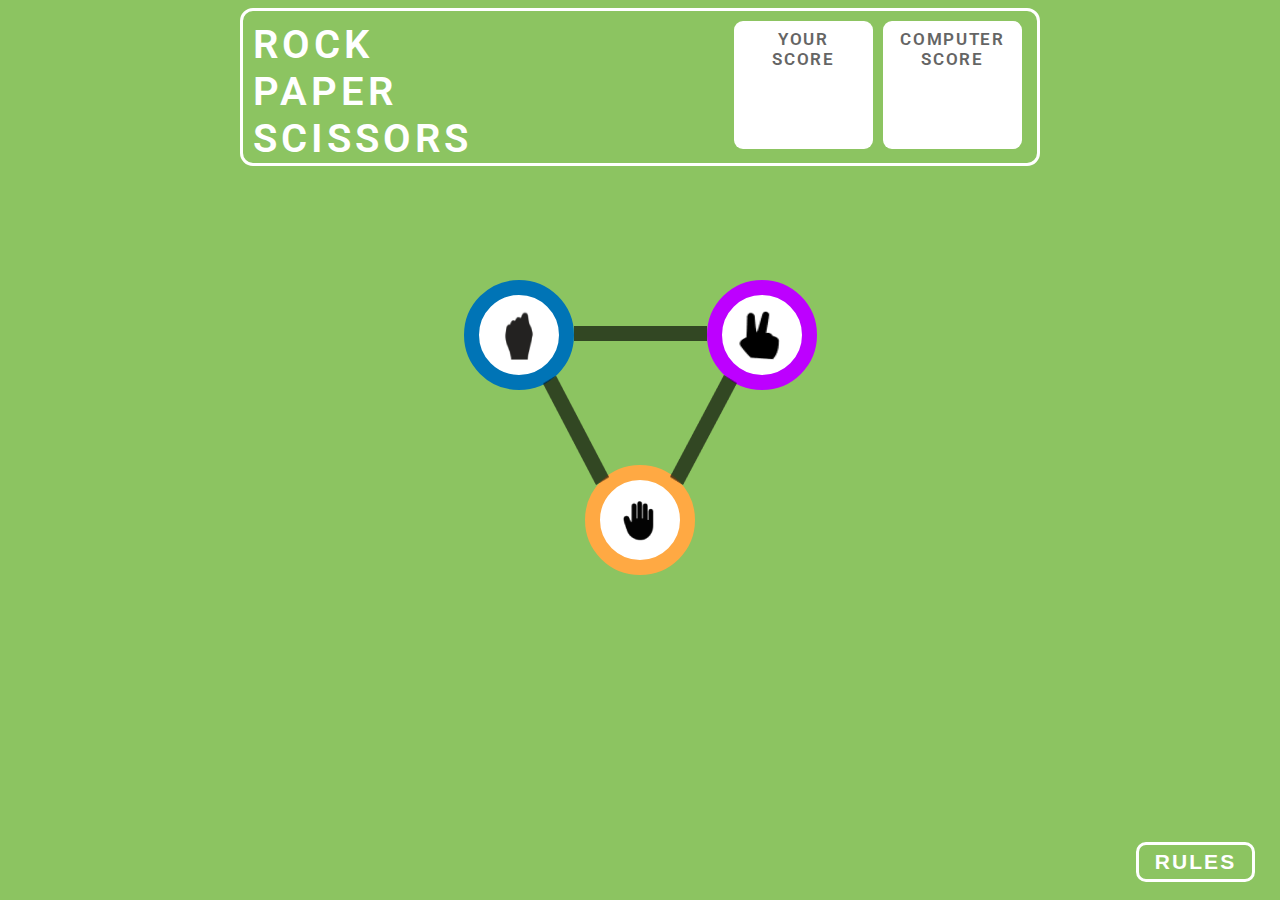
<file: index.html>
<!DOCTYPE html>
<html lang="en">
  <head>
    <meta charset="UTF-8" />
    <meta http-equiv="X-UA-Compatible" content="IE=edge" />
    <meta name="viewport" content="width=device-width, initial-scale=1.0" />
    <title>Rock_Paper_Scissors</title>
    <link rel="preconnect" href="https://fonts.googleapis.com" />
    <link rel="preconnect" href="https://fonts.gstatic.com" crossorigin />
    <link
      href="https://fonts.googleapis.com/css2?family=Inter&family=Roboto&display=swap"
      rel="stylesheet"
    />

    <link rel="preconnect" href="https://fonts.googleapis.com" />
    <link rel="preconnect" href="https://fonts.gstatic.com" crossorigin />
    <link
      href="https://fonts.googleapis.com/css2?family=Dangrek&family=Inter&family=Roboto&display=swap"
      rel="stylesheet"
    />
    <link rel="stylesheet" href="index.css" />
  </head>
  <body>

    <!-- Scoreboard -->
    <div class="rectangle">
      <div class="title_label">
        <div>ROCK</div>
        <div>PAPER</div>
        <div>SCISSORS</div>
      </div>
      <div class="score">
        <div class="scoreboard">
          <label>YOUR</label>
          <label>SCORE</label>
          <div class="count_score" id="your_score">0</div>
        </div>
        <div class="scoreboard">
          <label>COMPUTER</label>
          <label>SCORE</label>
          <div class="count_score" id="computer_score">0</div>
        </div>
      </div>
    </div>

    <br /><br />
    <br /><br />
    <br /><br />
    <!-- Choices -->
    <div id="choice_section">
      <div class="choice_sec1">
        <div class="choices" onclick="choices(1)">
          <div class="image_box" id="rock_box">
            <div class="img_box"><img src="rock.png" /></div>
          </div>
        </div>
        <div><img src="Line_1.png" class="line1" /></div>
        <div class="choices" onclick="choices(2)">
          <div class="image_box" id="scissor_box">
            <div class="img_box"><img src="scissor.png" /></div>
          </div>
        </div>
      </div>

      <div class="choice_sec2">
        <div class="left_line"><img src="Line_3.png"/></div>
        <div class="choices" onclick="choices(3)">
          <div class="image_box" id="paper_box">
            <div class="img_box"><img src="paper.png" /></div>
          </div>
        </div>
        <div class="right_line"><img src="Line_2.png" /></div>
      </div>
    </div>
    <!-- Result -->
    <div id="result_part">
      <div style="width: 226px;">
      <div class="pick" style="display: inline-block; width: 226px; text-align: center;">YOU PICKED</div>
      <div  id="your_outer_border" >
        
        <div id="your_mid_border" >
          <div id="your_inner_border">
            <div class="image_box" id="y_img_border">
              <div class="img_box"><img id="my_img" src="paper.png" /></div>
            </div>
          </div>
        </div>
      </div>
    </div>
      <div style="text-align: center; margin: 0 80px;">
        <div id="win_text">YOU WIN</div>
        <div class="sub_win_text">AGAINST PC</div>
        <button id="play_btn" onclick="play_again()">PLAY AGAIN</button>
      </div>
      <div style="width: 226px;">
        <div class="pick" style="display: inline-block; width: 226px; text-align: center;">PC PICKED</div>
      <div id="outer_border" style="width: 226px;">
        <div id="mid_border">
          <div id="inner_border">
            <div class="image_box" id="c_img_border">
              <div class="img_box"><img id="cs_img" src="paper.png" /></div>
            </div>
          </div>
        </div>
      </div></div>
    </div>


    <!-- RuleSection -->
    <div id="cross_btn" onclick="rules()">X</div>
    <div id="rules">
      <div
        style="
          font-weight: 500;
          font-size: 29px;
          line-height: 34px;
          text-align: center;
          margin-top: 10px;
        "
      >
        Game Rules
      </div>
      <ul type="square">
        <li>
          Rock beats scissors, scissors beat<br />
          paper, and paper beats rock.
        </li>
        <li>
          Agree ahead of time whether you’ll<br />count off “rock, paper,
          scissors, shoot” or just “rock, paper, scissors.”
        </li>
        <li>
          Use rock, paper, scissors to settle<br />minor decisions or simply
          play to<br />pass the time
        </li>
        <li>
          If both players lay down the same<br />hand, each player lays down
          another<br />hand
        </li>
      </ul>
    </div>

    <div class="bottom_sec">
      <button onclick="show_rules()">RULES</button>
      <button id="next-btn" onclick="next()">NEXT</button>
    </div>
    <script src="index.js"></script>
  </body>
</html>
</file>
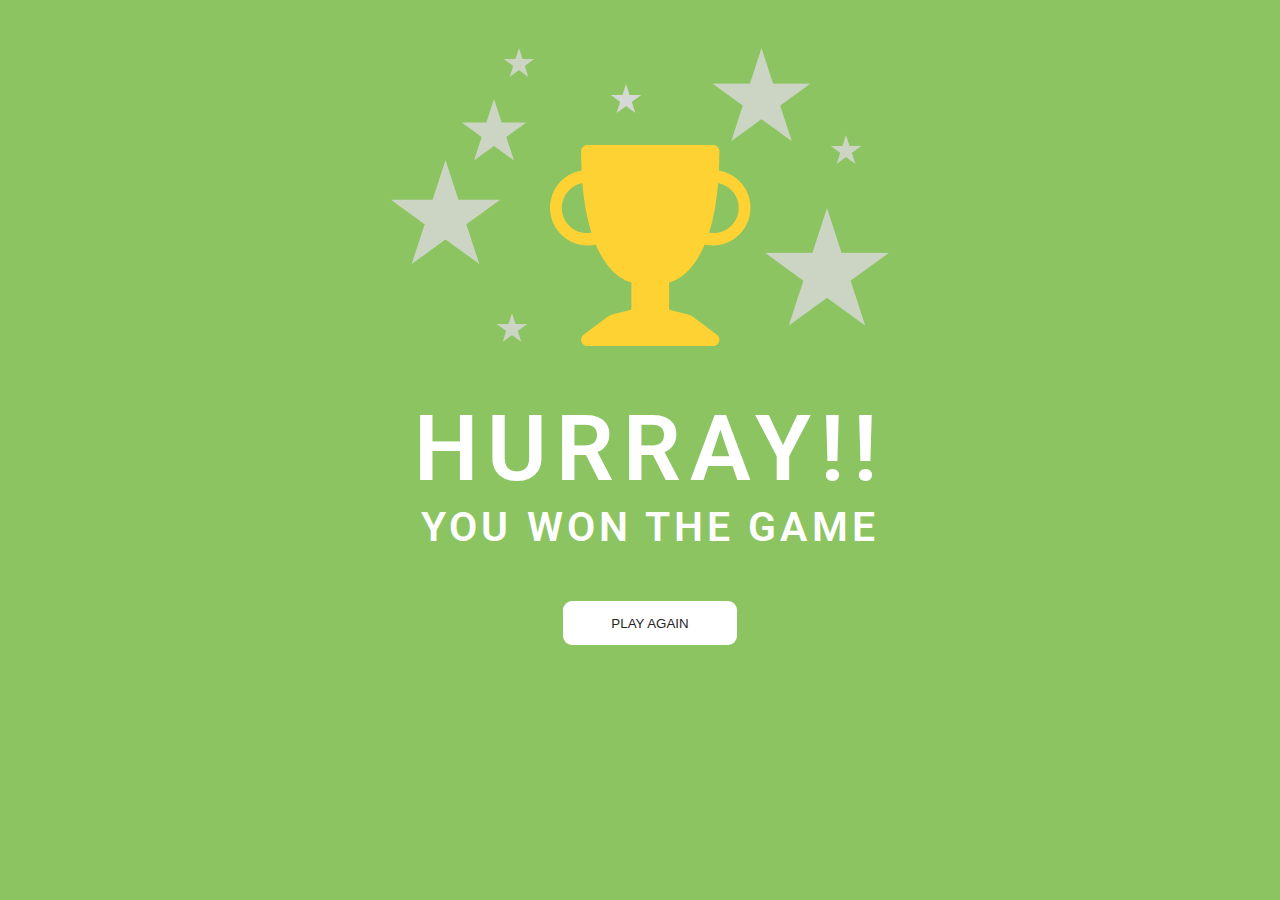
<file: next.html>
<!DOCTYPE html>
<html lang="en">
  <head>
    <meta charset="UTF-8" />
    <meta http-equiv="X-UA-Compatible" content="IE=edge" />
    <meta name="viewport" content="width=device-width, initial-scale=1.0" />
    <title>Congratulation</title>
    <link
    href="https://fonts.googleapis.com/css2?family=Inter&family=Roboto&display=swap"
    rel="stylesheet"
  />
    <style>
      body {
        background: #8cc461;
        font-family: Roboto;
      }
      * {
        box-sizing: border-box;
      }
      img {
        display: block;
        margin: auto;
        
      }
      #cup {
        position: relative;
        bottom: 200px;
        left: 10px;
        z-index: 1;
      }
   
      .encouragement {
        position: relative;
        bottom: 150px;
        left: 10px;
       font-family: "Roboto";
        font-style: normal;
        font-weight: 600;
        font-size: 91px;
        line-height: 107px;
        text-align: center;
        letter-spacing: 0.1em;
        color: #ffffff;
      }
      #result-text {
       
        font-family: "Roboto";
        font-style: normal;
        font-weight: 600;
        font-size: 41px;
        line-height: 48px;
        /* identical to box height */

        text-align: center;
        letter-spacing: 0.1em;

        color: #ffffff;
      }
      #play_btn {
        display: block;
        height: 44px;
        width: 174px;
        border: 0;
        border-radius: 9px;
        background-color: #ffffff;
        color: #252525;
        margin: auto;
        position: relative;
        bottom: 100px;
        left: 10px;
      }
#last-page{
    width: 100%;
    height: 80vh;
}
    </style>
  </head>
  <body style="padding-top: 40px;">
    
    <div id="last-page">
    <img  src="stars.png" alt="stars" />
    <img id="cup" src="Vector.png" alt="Vector" />
    <div class="encouragement">
      <div>HURRAY!!</div>
      <div id="result-text">YOU WON THE GAME</div>
    </div>

    <button id="play_btn" onclick="location.href='index.html';">PLAY AGAIN</button>
</div>
  </body>
</html>
</file>
<file: index.css>
body {
    background: #8CC461;
    font-family: Roboto;
}

* {
    box-sizing: border-box;
}

/* scoreboard */
.rectangle {
    display: flex;
    justify-content: space-between;
    margin: auto;
    height: 158px;
    width: 800px;
    left: 240px;
    top: 62px;
    border: 3px solid #FFFFFF;
    border-radius: 13px;
    padding: 10px;
}

.title_label {
    font-size: 40px;
    font-weight: 600;
    line-height: 47px;
    letter-spacing: 0.1em;
    text-align: left;
    color: #FFFFFF;
}

.score {
    display: flex;
    flex-direction: row;
}

.scoreboard {
    height: 128px;
    width: 139px;
    margin: 0 5px;
    background: #FFFFFF;
    border-radius: 9px;
    text-align: center;
    padding: 8px;
}

.scoreboard label {
    display: inline-block;
    width: 100%;
    color: #656565;

    font-size: 17px;
    font-weight: 600;
    line-height: 20px;
    letter-spacing: 0.1em;

}

.count_score {
    font-family: Roboto;
    font-size: 68px;
    font-weight: 700;
    line-height: 80px;
    letter-spacing: 0em;
    text-align: center;
    color: #252525;

}

/* Choice Section */
.image_box {
    background-color: #FFFFFF;
    height: 110px;
    width: 110px;
    border-radius: 50%;
    text-align: center;
    display: flex;
    flex-direction: column;
    justify-content: center;
    align-items: center;
    margin: auto;
}

#rock_box {
    border: 15px solid #0074B6;
}

#scissor_box {
    border: 15px solid #BD00FF;
}

#paper_box {
    border: 15px solid #FFA943;
}

.img_box {
    display: inline-block;
    width: 50px;
    height: 50px;
}

img {
    width: 100%;
    height: 100%;
}

/* result section */
#result_part {
    position: relative;
    display: none;
    justify-content: center;
    align-items: center;
}

#play_btn {
    height: 44px;
    width: 174px;
    left: 570px;
    top: 547px;
    border: 0;
    border-radius: 9px;
    background-color: #FFFFFF;
    color: #252525;
}

#win_text {
    font-weight: 800;
    font-size: 39px;
    line-height: 46px;
    color: #FFFFFF;
}

.sub_win_text {

    font-family: 'Roboto';
    font-style: normal;
    font-weight: 800;
    font-size: 22px;
    line-height: 29px;
    text-align: center;
    letter-spacing: 0.1em;
    color: #FFFFFF;
}





#outer_border {
    border: 15px solid #1DA82B;
    border-radius: 50%;

}

.helper {
    position: absolute;
    top: 50%;
    display: table-cell;
    vertical-align: middle;
}

.choosed-box {

    height: 230px;
    width: 230px;
}

#mid_border {
    border: 15px solid #2E9A25;
    border-radius: 50%;
}

#inner_border {
    border: 30px solid #3B6720;
    border-radius: 50%;
}


.choice_sec1 {
    display: flex;
    justify-content: center;
    justify-items: center;
    align-items: center;

}

.line1 {

    justify-items: center;
}

.choice_sec2 {
    margin-top: 75px;
    display: flex;
    justify-content: center;
}

.left_line {
    position: relative;
    bottom: 90px;
    left: 25px;
}

.right_line {
    position: relative;
    bottom: 90px;
    right: 25px;
}

#next-btn {
    display: none;
}


.pic_detail {
    display: flex;
    justify-content: center;
    font-weight: 600;
    font-size: 17px;
    line-height: 20px;
    letter-spacing: 0.1em;

    color: #FFFFFF;
}

.pick {
    position: absolute;
    top: -12px;
    font-weight: 600;
    font-size: 17px;
    line-height: 20px;
    letter-spacing: 0.1em;
    color: #FFFFFF;
}
/*next and rule button degin*/

.bottom_sec {
    position: absolute;
    bottom: 2vh;
    right: 10px;
}

.bottom_sec button {
    width: 119px;
    height: 40px;
    background-color: #8CC461;
    border: 3px solid #FFFFFF;
    border-radius: 10px;
    font-weight: 600;
    font-size: 21px;
    line-height: 82.19%;
    /* or 17px */
    letter-spacing: 0.1em;
    color: #FFFFFF;
    margin: 0 15px;
}

/*rule popup menu degin*/
#cross_btn {
    width: 50px;
    height: 50px;
    background: #FF0000;
    border: 5px solid #FFFFFF;
    font-family: 'Dangrek';
    font-style: normal;
    font-weight: 400;
    font-size: 44px;
    line-height: 45px;
    text-align: center;
    color: #FFFFFF;
    border-radius: 50%;
    z-index: 2;
    position: absolute;
    bottom: 62vh;
    right: 28px;
    cursor: pointer;
    display: none;
}

#rules {
    height: 390px;
    width: 350px;
    background: #004429;
    border: 7px solid #FFFFFF;
    border-radius: 13px;
    position: absolute;
    bottom: 12vh;
    right: 50px;
    color: #FFFFFF;
    padding: 5px;
    display: none;
}

ul {
    list-style: none;
}

ul li::before {
    content: '■';

    color: rgb(255, 136, 0);
    font-weight: bold;
    display: inline-block;
    width: 1em;
    margin-left: -1em;
    font-family: 'Roboto';
    font-style: normal;
    font-weight: 400;
    font-size: 13px;
    line-height: 15px;

}

li {
    margin: 20px 0;
}
</file>
